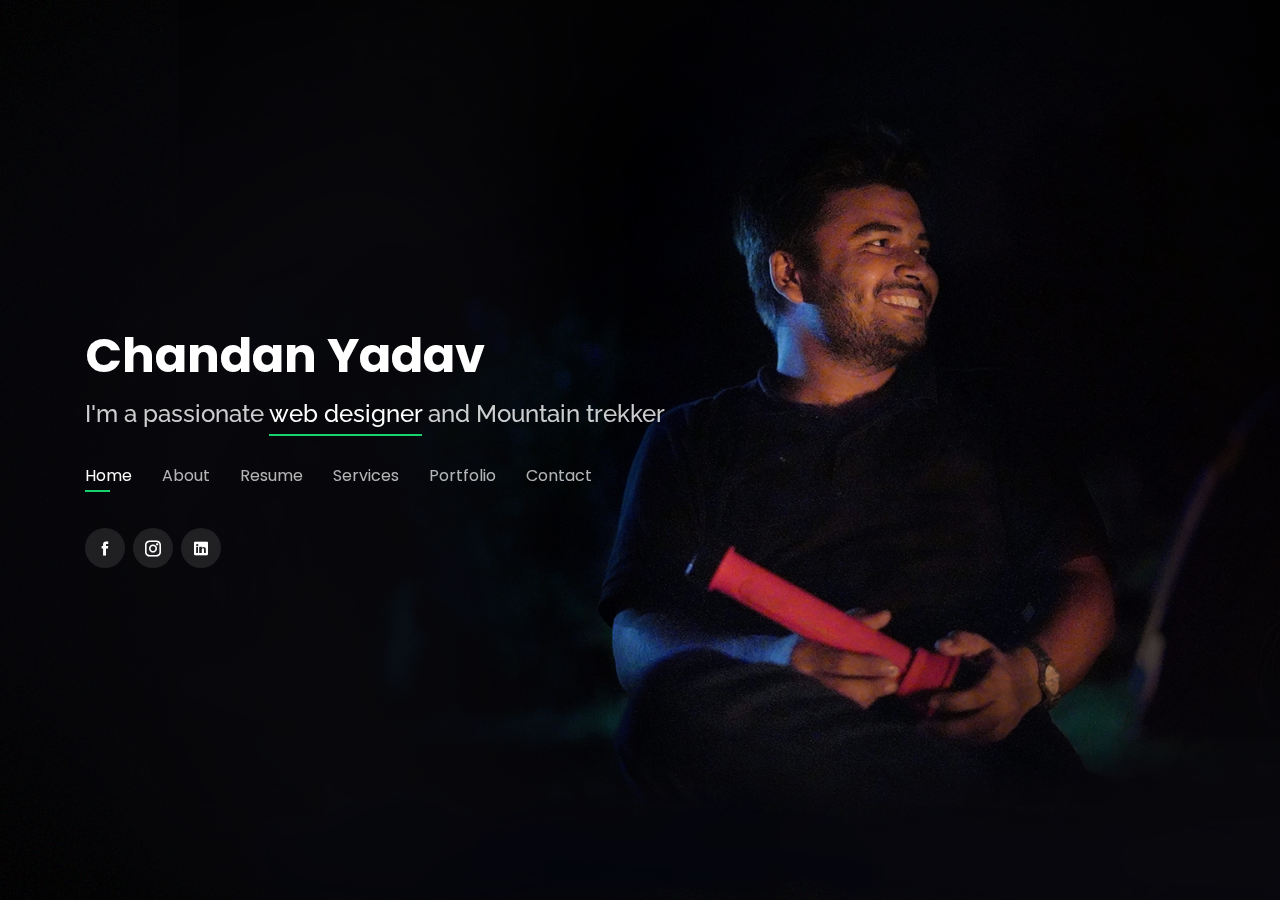
<file: index.html>
<!DOCTYPE html>
<html lang="en">

<head>
  <meta charset="utf-8">
  <meta content="width=device-width, initial-scale=1.0" name="viewport">

  <title>My Website</title>
  <meta content="" name="description">
  <meta content="" name="keywords">

  <!-- Favicons -->
  <link href="assets/img/favicon.png" rel="icon">
  <link href="assets/img/apple-touch-icon.png" rel="apple-touch-icon">

  <!-- Google Fonts -->
  <link href="https://fonts.googleapis.com/css?family=Open+Sans:300,300i,400,400i,600,600i,700,700i|Raleway:300,300i,400,400i,500,500i,600,600i,700,700i|Poppins:300,300i,400,400i,500,500i,600,600i,700,700i" rel="stylesheet">

  <!-- Vendor CSS Files -->
  <link href="assets/vendor/bootstrap/css/bootstrap.min.css" rel="stylesheet">
  <link href="assets/vendor/icofont/icofont.min.css" rel="stylesheet">
  <link href="assets/vendor/remixicon/remixicon.css" rel="stylesheet">
  <link href="assets/vendor/owl.carousel/assets/owl.carousel.min.css" rel="stylesheet">
  <link href="assets/vendor/boxicons/css/boxicons.min.css" rel="stylesheet">
  <link href="assets/vendor/venobox/venobox.css" rel="stylesheet">

  <!-- Template Main CSS File -->
  <link href="assets/css/style.css" rel="stylesheet">
</head>

<body>

  <!-- ======= Header ======= -->
  <header id="header" class="header-tops">
    <div class="container">

      <h1><a href="index.html">Chandan Yadav</a></h1>
      <!-- <a href="index.html" class="mr-auto"><img src="assets/img/logo.png" alt="" class="img-fluid"></a> -->
      <h2>I'm a passionate <span>web designer</span> and Mountain trekker</h2>

      <nav class="nav-menu d-none d-lg-block">
        <ul>
          <li class="active"><a href="#header">Home</a></li>
          <li><a href="#about">About</a></li>
          <li><a href="#resume">Resume</a></li>
          <li><a href="#services">Services</a></li>
          <li><a href="#portfolio">Portfolio</a></li>
          <li><a href="#contact">Contact</a></li>
        </ul>
      </nav><!-- .nav-menu -->

      <div class="social-links">
        <!--<a href="#" class="twitter"><i class="icofont-twitter"></i></a> -->
        <a href="https://www.facebook.com/chandandv23/" target="_blank" class="facebook"><i class="icofont-facebook"></i></a>
        <a href="https://www.instagram.com/1man_adventure/" target="_blank" class="instagram"><i class="icofont-instagram"></i></a>
        <!-- <a href="#" class="google-plus"><i class="icofont-skype"></i></a> -->
        <a href="https://www.linkedin.com/in/chandandv23/" target="_blank" class="linkedin"><i class="icofont-linkedin"></i></a>
      </div>

    </div>
  </header><!-- End Header -->

  <!-- ======= About Section ======= -->
  <section id="about" class="about">

    <!-- ======= About Me ======= -->
    <div class="about-me container">

      <div class="section-title">
        <h2>About</h2>
        <p>Learn more about me</p>
      </div>

      <div class="row">
        <div class="col-lg-4" data-aos="fade-right">
          <img src="assets/img/me.png" class="img-fluid" alt="">
        </div>
        <div class="col-lg-8 pt-4 pt-lg-0 content" data-aos="fade-left">
          <h3>UI/UX, Graphic Designer &amp; Web developer</h3>
          <p class="font-italic">
            Lorem ipsum dolor sit amet, consectetur adipiscing elit, sed do eiusmod tempor incididunt ut labore et dolore
            magna aliqua.
          </p>
          <div class="row">
            <div class="col-lg-6">
              <ul>
                <li><i class="icofont-rounded-right"></i> <strong>Birthday:</strong> 15 January 1998</li>
                <li><i class="icofont-rounded-right"></i> <strong>Website:</strong> www.example.com</li>
                <li><i class="icofont-rounded-right"></i> <strong>Phone:</strong> +91-7756048754</li>
                <li><i class="icofont-rounded-right"></i> <strong>City:</strong> City : Mumbai, India</li>
              </ul>
            </div>
            <div class="col-lg-6">
              <ul>
                <li><i class="icofont-rounded-right"></i> <strong>Age:</strong> 22</li>
                <li><i class="icofont-rounded-right"></i> <strong>Degree:</strong> B.Tech</li>
                <li><i class="icofont-rounded-right"></i> <strong>Email:</strong> chandandv23@gmail.com</li>
                <li><i class="icofont-rounded-right"></i> <strong>Freelance:</strong> Available</li>
              </ul>
            </div>
          </div>
          <p>
            Officiis eligendi itaque labore et dolorum mollitia officiis optio vero. Quisquam sunt adipisci omnis et ut. Nulla accusantium dolor incidunt officia tempore. Et eius omnis.
            Cupiditate ut dicta maxime officiis quidem quia. Sed et consectetur qui quia repellendus itaque neque. Aliquid amet quidem ut quaerat cupiditate. Ab et eum qui repellendus omnis culpa magni laudantium dolores.
          </p>
        </div>
      </div>

    </div><!-- End About Me -->

    <!-- ======= Counts ======= -->
    <div class="counts container">

      <div class="row">

        <div class="col-lg-3 col-md-6">
          <div class="count-box">
            <i class="icofont-simple-smile"></i>
            <span data-toggle="counter-up">10</span>
            <p>Happy Clients</p>
          </div>
        </div>

        <div class="col-lg-3 col-md-6 mt-5 mt-md-0">
          <div class="count-box">
            <i class="icofont-document-folder"></i>
            <span data-toggle="counter-up">21</span>
            <p>Projects</p>
          </div>
        </div>

        <div class="col-lg-3 col-md-6 mt-5 mt-lg-0">
          <div class="count-box">
            <i class="icofont-live-support"></i>
            <span data-toggle="counter-up">200</span>
            <p>Hours Of Support</p>
          </div>
        </div>

        <div class="col-lg-3 col-md-6 mt-5 mt-lg-0">
          <div class="count-box">
            <i class="icofont-users-alt-5"></i>
            <span data-toggle="counter-up">1</span>
            <p>Man Army</p>
          </div>
        </div>

      </div>

    </div><!-- End Counts -->

    <!-- ======= Skills  ======= -->
    <div class="skills container">

      <div class="section-title">
        <h2>Skills</h2>
      </div>

      <div class="row skills-content">

        <div class="col-lg-6">

          <div class="progress">
            <span class="skill">HTML <i class="val">90%</i></span>
            <div class="progress-bar-wrap">
              <div class="progress-bar" role="progressbar" aria-valuenow="90" aria-valuemin="0" aria-valuemax="100"></div>
            </div>
          </div>

          <div class="progress">
            <span class="skill">CSS <i class="val">85%</i></span>
            <div class="progress-bar-wrap">
              <div class="progress-bar" role="progressbar" aria-valuenow="85" aria-valuemin="0" aria-valuemax="100"></div>
            </div>
          </div>

          <div class="progress">
            <span class="skill">JavaScript <i class="val">75%</i></span>
            <div class="progress-bar-wrap">
              <div class="progress-bar" role="progressbar" aria-valuenow="75" aria-valuemin="0" aria-valuemax="100"></div>
            </div>
          </div>

        </div>

        <div class="col-lg-6">

          <div class="progress">
            <span class="skill">PHP <i class="val">70%</i></span>
            <div class="progress-bar-wrap">
              <div class="progress-bar" role="progressbar" aria-valuenow="70" aria-valuemin="0" aria-valuemax="100"></div>
            </div>
          </div>

          <div class="progress">
            <span class="skill">WordPress/CMS <i class="val">80%</i></span>
            <div class="progress-bar-wrap">
              <div class="progress-bar" role="progressbar" aria-valuenow="80" aria-valuemin="0" aria-valuemax="100"></div>
            </div>
          </div>

          <div class="progress">
            <span class="skill">Photoshop <i class="val">95%</i></span>
            <div class="progress-bar-wrap">
              <div class="progress-bar" role="progressbar" aria-valuenow="95" aria-valuemin="0" aria-valuemax="100"></div>
            </div>
          </div>

        </div>

      </div>

    </div><!-- End Skills -->

    <!-- ======= Interests ======= -->
    <div class="interests container">

      <div class="section-title">
        <h2>Interests</h2>
      </div>

      <div class="row">
        <div class="col-lg-3 col-md-4">
          <div class="icon-box">
            <i class="ri-store-line" style="color: #ffbb2c;"></i>
            <h3>Lorem Ipsum</h3>
          </div>
        </div>
        <div class="col-lg-3 col-md-4 mt-4 mt-md-0">
          <div class="icon-box">
            <i class="ri-bar-chart-box-line" style="color: #5578ff;"></i>
            <h3>Dolor Sitema</h3>
          </div>
        </div>
        <div class="col-lg-3 col-md-4 mt-4 mt-md-0">
          <div class="icon-box">
            <i class="ri-calendar-todo-line" style="color: #e80368;"></i>
            <h3>Sed perspiciatis</h3>
          </div>
        </div>
        <div class="col-lg-3 col-md-4 mt-4 mt-lg-0">
          <div class="icon-box">
            <i class="ri-paint-brush-line" style="color: #e361ff;"></i>
            <h3>Magni Dolores</h3>
          </div>
        </div>
        <div class="col-lg-3 col-md-4 mt-4">
          <div class="icon-box">
            <i class="ri-database-2-line" style="color: #47aeff;"></i>
            <h3>Nemo Enim</h3>
          </div>
        </div>
        <div class="col-lg-3 col-md-4 mt-4">
          <div class="icon-box">
            <i class="ri-gradienter-line" style="color: #ffa76e;"></i>
            <h3>Eiusmod Tempor</h3>
          </div>
        </div>
        <div class="col-lg-3 col-md-4 mt-4">
          <div class="icon-box">
            <i class="ri-file-list-3-line" style="color: #11dbcf;"></i>
            <h3>Midela Teren</h3>
          </div>
        </div>
        <div class="col-lg-3 col-md-4 mt-4">
          <div class="icon-box">
            <i class="ri-price-tag-2-line" style="color: #4233ff;"></i>
            <h3>Pira Neve</h3>
          </div>
        </div>
        <div class="col-lg-3 col-md-4 mt-4">
          <div class="icon-box">
            <i class="ri-anchor-line" style="color: #b2904f;"></i>
            <h3>Dirada Pack</h3>
          </div>
        </div>
        <div class="col-lg-3 col-md-4 mt-4">
          <div class="icon-box">
            <i class="ri-disc-line" style="color: #b20969;"></i>
            <h3>Moton Ideal</h3>
          </div>
        </div>
        <div class="col-lg-3 col-md-4 mt-4">
          <div class="icon-box">
            <i class="ri-base-station-line" style="color: #ff5828;"></i>
            <h3>Verdo Park</h3>
          </div>
        </div>
        <div class="col-lg-3 col-md-4 mt-4">
          <div class="icon-box">
            <i class="ri-fingerprint-line" style="color: #29cc61;"></i>
            <h3>Flavor Nivelanda</h3>
          </div>
        </div>
      </div>

    </div><!-- End Interests -->

    <!-- ======= Testimonials ======= -->
    <div class="testimonials container">

      <div class="section-title">
        <h2>Testimonials</h2>
      </div>

      <div class="owl-carousel testimonials-carousel">

        <div class="testimonial-item">
          <p>
            <i class="bx bxs-quote-alt-left quote-icon-left"></i>
            Proin iaculis purus consequat sem cure digni ssim donec porttitora entum suscipit rhoncus. Accusantium quam, ultricies eget id, aliquam eget nibh et. Maecen aliquam, risus at semper.
            <i class="bx bxs-quote-alt-right quote-icon-right"></i>
          </p>
          <img src="assets/img/testimonials/testimonials-1.jpg" class="testimonial-img" alt="">
          <h3>Saul Goodman</h3>
          <h4>Ceo &amp; Founder</h4>
        </div>

        <div class="testimonial-item">
          <p>
            <i class="bx bxs-quote-alt-left quote-icon-left"></i>
            Export tempor illum tamen malis malis eram quae irure esse labore quem cillum quid cillum eram malis quorum velit fore eram velit sunt aliqua noster fugiat irure amet legam anim culpa.
            <i class="bx bxs-quote-alt-right quote-icon-right"></i>
          </p>
          <img src="assets/img/testimonials/testimonials-2.jpg" class="testimonial-img" alt="">
          <h3>Sara Wilsson</h3>
          <h4>Designer</h4>
        </div>

        <div class="testimonial-item">
          <p>
            <i class="bx bxs-quote-alt-left quote-icon-left"></i>
            Enim nisi quem export duis labore cillum quae magna enim sint quorum nulla quem veniam duis minim tempor labore quem eram duis noster aute amet eram fore quis sint minim.
            <i class="bx bxs-quote-alt-right quote-icon-right"></i>
          </p>
          <img src="assets/img/testimonials/testimonials-3.jpg" class="testimonial-img" alt="">
          <h3>Jena Karlis</h3>
          <h4>Store Owner</h4>
        </div>

        <div class="testimonial-item">
          <p>
            <i class="bx bxs-quote-alt-left quote-icon-left"></i>
            Fugiat enim eram quae cillum dolore dolor amet nulla culpa multos export minim fugiat minim velit minim dolor enim duis veniam ipsum anim magna sunt elit fore quem dolore labore illum veniam.
            <i class="bx bxs-quote-alt-right quote-icon-right"></i>
          </p>
          <img src="assets/img/testimonials/testimonials-4.jpg" class="testimonial-img" alt="">
          <h3>Matt Brandon</h3>
          <h4>Freelancer</h4>
        </div>

        <div class="testimonial-item">
          <p>
            <i class="bx bxs-quote-alt-left quote-icon-left"></i>
            Quis quorum aliqua sint quem legam fore sunt eram irure aliqua veniam tempor noster veniam enim culpa labore duis sunt culpa nulla illum cillum fugiat legam esse veniam culpa fore nisi cillum quid.
            <i class="bx bxs-quote-alt-right quote-icon-right"></i>
          </p>
          <img src="assets/img/testimonials/testimonials-5.jpg" class="testimonial-img" alt="">
          <h3>John Larson</h3>
          <h4>Entrepreneur</h4>
        </div>

      </div>

    </div><!-- End Testimonials  -->

  </section><!-- End About Section -->

  <!-- ======= Resume Section ======= -->
  <section id="resume" class="resume">
    <div class="container">

      <div class="section-title">
        <h2>Resume</h2>
        <p>Check My Resume</p>
      </div>

      <div class="row">
        <div class="col-lg-6">
          <h3 class="resume-title">Sumary</h3>
          <div class="resume-item pb-0">
            <h4>Alice Barkley</h4>
            <p><em>Innovative and deadline-driven Graphic Designer with 3+ years of experience designing and developing user-centered digital/print marketing material from initial concept to final, polished deliverable.</em></p>
            <p>
            <ul>
              <li>Portland par 127,Orlando, FL</li>
              <li>(123) 456-7891</li>
              <li>alice.barkley@example.com</li>
            </ul>
            </p>
          </div>

          <h3 class="resume-title">Education</h3>
          <div class="resume-item">
            <h4>Master of Fine Arts &amp; Graphic Design</h4>
            <h5>2015 - 2016</h5>
            <p><em>Rochester Institute of Technology, Rochester, NY</em></p>
            <p>Qui deserunt veniam. Et sed aliquam labore tempore sed quisquam iusto autem sit. Ea vero voluptatum qui ut dignissimos deleniti nerada porti sand markend</p>
          </div>
          <div class="resume-item">
            <h4>Bachelor of Fine Arts &amp; Graphic Design</h4>
            <h5>2010 - 2014</h5>
            <p><em>Rochester Institute of Technology, Rochester, NY</em></p>
            <p>Quia nobis sequi est occaecati aut. Repudiandae et iusto quae reiciendis et quis Eius vel ratione eius unde vitae rerum voluptates asperiores voluptatem Earum molestiae consequatur neque etlon sader mart dila</p>
          </div>
        </div>
        <div class="col-lg-6">
          <h3 class="resume-title">Professional Experience</h3>
          <div class="resume-item">
            <h4>Senior graphic design specialist</h4>
            <h5>2019 - Present</h5>
            <p><em>Experion, New York, NY </em></p>
            <p>
            <ul>
              <li>Lead in the design, development, and implementation of the graphic, layout, and production communication materials</li>
              <li>Delegate tasks to the 7 members of the design team and provide counsel on all aspects of the project. </li>
              <li>Supervise the assessment of all graphic materials in order to ensure quality and accuracy of the design</li>
              <li>Oversee the efficient use of production project budgets ranging from $2,000 - $25,000</li>
            </ul>
            </p>
          </div>
          <div class="resume-item">
            <h4>Graphic design specialist</h4>
            <h5>2017 - 2018</h5>
            <p><em>Stepping Stone Advertising, New York, NY</em></p>
            <p>
            <ul>
              <li>Developed numerous marketing programs (logos, brochures,infographics, presentations, and advertisements).</li>
              <li>Managed up to 5 projects or tasks at a given time while under pressure</li>
              <li>Recommended and consulted with clients on the most appropriate graphic design</li>
              <li>Created 4+ design presentations and proposals a month for clients and account managers</li>
            </ul>
            </p>
          </div>
        </div>
      </div>

    </div>
  </section><!-- End Resume Section -->

  <!-- ======= Services Section ======= -->
  <section id="services" class="services">
    <div class="container">

      <div class="section-title">
        <h2>Services</h2>
        <p>My Services</p>
      </div>

      <div class="row">
        <div class="col-lg-4 col-md-6 d-flex align-items-stretch">
          <div class="icon-box">
            <div class="icon"><i class="bx bxl-dribbble"></i></div>
            <h4><a href="">Lorem Ipsum</a></h4>
            <p>Voluptatum deleniti atque corrupti quos dolores et quas molestias excepturi</p>
          </div>
        </div>

        <div class="col-lg-4 col-md-6 d-flex align-items-stretch mt-4 mt-md-0">
          <div class="icon-box">
            <div class="icon"><i class="bx bx-file"></i></div>
            <h4><a href="">Sed ut perspiciatis</a></h4>
            <p>Duis aute irure dolor in reprehenderit in voluptate velit esse cillum dolore</p>
          </div>
        </div>

        <div class="col-lg-4 col-md-6 d-flex align-items-stretch mt-4 mt-lg-0">
          <div class="icon-box">
            <div class="icon"><i class="bx bx-tachometer"></i></div>
            <h4><a href="">Magni Dolores</a></h4>
            <p>Excepteur sint occaecat cupidatat non proident, sunt in culpa qui officia</p>
          </div>
        </div>

        <div class="col-lg-4 col-md-6 d-flex align-items-stretch mt-4">
          <div class="icon-box">
            <div class="icon"><i class="bx bx-world"></i></div>
            <h4><a href="">Nemo Enim</a></h4>
            <p>At vero eos et accusamus et iusto odio dignissimos ducimus qui blanditiis</p>
          </div>
        </div>

        <div class="col-lg-4 col-md-6 d-flex align-items-stretch mt-4">
          <div class="icon-box">
            <div class="icon"><i class="bx bx-slideshow"></i></div>
            <h4><a href="">Dele cardo</a></h4>
            <p>Quis consequatur saepe eligendi voluptatem consequatur dolor consequuntur</p>
          </div>
        </div>

        <div class="col-lg-4 col-md-6 d-flex align-items-stretch mt-4">
          <div class="icon-box">
            <div class="icon"><i class="bx bx-arch"></i></div>
            <h4><a href="">Divera don</a></h4>
            <p>Modi nostrum vel laborum. Porro fugit error sit minus sapiente sit aspernatur</p>
          </div>
        </div>

      </div>

    </div>
  </section><!-- End Services Section -->

  <!-- ======= Portfolio Section ======= -->
  <section id="portfolio" class="portfolio">
    <div class="container">

      <div class="section-title">
        <h2>Portfolio</h2>
        <p>My Works</p>
      </div>

      <div class="row">
        <div class="col-lg-12 d-flex justify-content-center">
          <ul id="portfolio-flters">
            <li data-filter="*" class="filter-active">All</li>
            <li data-filter=".filter-app">App</li>
            <li data-filter=".filter-card">Card</li>
            <li data-filter=".filter-web">Web</li>
          </ul>
        </div>
      </div>

      <div class="row portfolio-container">

        <div class="col-lg-4 col-md-6 portfolio-item filter-app">
          <div class="portfolio-wrap">
            <img src="assets/img/portfolio/portfolio-1.jpg" class="img-fluid" alt="">
            <div class="portfolio-info">
              <h4>App 1</h4>
              <p>App</p>
              <div class="portfolio-links">
                <a href="assets/img/portfolio/portfolio-1.jpg" data-gall="portfolioGallery" class="venobox" title="App 1"><i class="bx bx-plus"></i></a>
                <a href="portfolio-details.html" data-gall="portfolioDetailsGallery" data-vbtype="iframe" class="venobox" title="Portfolio Details"><i class="bx bx-link"></i></a>
              </div>
            </div>
          </div>
        </div>

        <div class="col-lg-4 col-md-6 portfolio-item filter-web">
          <div class="portfolio-wrap">
            <img src="assets/img/portfolio/portfolio-2.jpg" class="img-fluid" alt="">
            <div class="portfolio-info">
              <h4>Web 3</h4>
              <p>Web</p>
              <div class="portfolio-links">
                <a href="assets/img/portfolio/portfolio-2.jpg" data-gall="portfolioGallery" class="venobox" title="Web 3"><i class="bx bx-plus"></i></a>
                <a href="portfolio-details.html" data-gall="portfolioDetailsGallery" data-vbtype="iframe" class="venobox" title="Portfolio Details"><i class="bx bx-link"></i></a>
              </div>
            </div>
          </div>
        </div>

        <div class="col-lg-4 col-md-6 portfolio-item filter-app">
          <div class="portfolio-wrap">
            <img src="assets/img/portfolio/portfolio-3.jpg" class="img-fluid" alt="">
            <div class="portfolio-info">
              <h4>App 2</h4>
              <p>App</p>
              <div class="portfolio-links">
                <a href="assets/img/portfolio/portfolio-3.jpg" data-gall="portfolioGallery" class="venobox" title="App 2"><i class="bx bx-plus"></i></a>
                <a href="portfolio-details.html" data-gall="portfolioDetailsGallery" data-vbtype="iframe" class="venobox" title="Portfolio Details"><i class="bx bx-link"></i></a>
              </div>
            </div>
          </div>
        </div>

        <div class="col-lg-4 col-md-6 portfolio-item filter-card">
          <div class="portfolio-wrap">
            <img src="assets/img/portfolio/portfolio-4.jpg" class="img-fluid" alt="">
            <div class="portfolio-info">
              <h4>Card 2</h4>
              <p>Card</p>
              <div class="portfolio-links">
                <a href="assets/img/portfolio/portfolio-4.jpg" data-gall="portfolioGallery" class="venobox" title="Card 2"><i class="bx bx-plus"></i></a>
                <a href="portfolio-details.html" data-gall="portfolioDetailsGallery" data-vbtype="iframe" class="venobox" title="Portfolio Details"><i class="bx bx-link"></i></a>
              </div>
            </div>
          </div>
        </div>

        <div class="col-lg-4 col-md-6 portfolio-item filter-web">
          <div class="portfolio-wrap">
            <img src="assets/img/portfolio/portfolio-5.jpg" class="img-fluid" alt="">
            <div class="portfolio-info">
              <h4>Web 2</h4>
              <p>Web</p>
              <div class="portfolio-links">
                <a href="assets/img/portfolio/portfolio-5.jpg" data-gall="portfolioGallery" class="venobox" title="Web 2"><i class="bx bx-plus"></i></a>
                <a href="portfolio-details.html" data-gall="portfolioDetailsGallery" data-vbtype="iframe" class="venobox" title="Portfolio Details"><i class="bx bx-link"></i></a>
              </div>
            </div>
          </div>
        </div>

        <div class="col-lg-4 col-md-6 portfolio-item filter-app">
          <div class="portfolio-wrap">
            <img src="assets/img/portfolio/portfolio-6.jpg" class="img-fluid" alt="">
            <div class="portfolio-info">
              <h4>App 3</h4>
              <p>App</p>
              <div class="portfolio-links">
                <a href="assets/img/portfolio/portfolio-6.jpg" data-gall="portfolioGallery" class="venobox" title="App 3"><i class="bx bx-plus"></i></a>
                <a href="portfolio-details.html" data-gall="portfolioDetailsGallery" data-vbtype="iframe" class="venobox" title="Portfolio Details"><i class="bx bx-link"></i></a>
              </div>
            </div>
          </div>
        </div>

        <div class="col-lg-4 col-md-6 portfolio-item filter-card">
          <div class="portfolio-wrap">
            <img src="assets/img/portfolio/portfolio-7.jpg" class="img-fluid" alt="">
            <div class="portfolio-info">
              <h4>Card 1</h4>
              <p>Card</p>
              <div class="portfolio-links">
                <a href="assets/img/portfolio/portfolio-7.jpg" data-gall="portfolioGallery" class="venobox" title="Card 1"><i class="bx bx-plus"></i></a>
                <a href="portfolio-details.html" data-gall="portfolioDetailsGallery" data-vbtype="iframe" class="venobox" title="Portfolio Details"><i class="bx bx-link"></i></a>
              </div>
            </div>
          </div>
        </div>

        <div class="col-lg-4 col-md-6 portfolio-item filter-card">
          <div class="portfolio-wrap">
            <img src="assets/img/portfolio/portfolio-8.jpg" class="img-fluid" alt="">
            <div class="portfolio-info">
              <h4>Card 3</h4>
              <p>Card</p>
              <div class="portfolio-links">
                <a href="assets/img/portfolio/portfolio-8.jpg" data-gall="portfolioGallery" class="venobox" title="Card 3"><i class="bx bx-plus"></i></a>
                <a href="portfolio-details.html" data-gall="portfolioDetailsGallery" data-vbtype="iframe" class="venobox" title="Portfolio Details"><i class="bx bx-link"></i></a>
              </div>
            </div>
          </div>
        </div>

        <div class="col-lg-4 col-md-6 portfolio-item filter-web">
          <div class="portfolio-wrap">
            <img src="assets/img/portfolio/portfolio-9.jpg" class="img-fluid" alt="">
            <div class="portfolio-info">
              <h4>Web 3</h4>
              <p>Web</p>
              <div class="portfolio-links">
                <a href="assets/img/portfolio/portfolio-9.jpg" data-gall="portfolioGallery" class="venobox" title="Web 3"><i class="bx bx-plus"></i></a>
                <a href="portfolio-details.html" data-gall="portfolioDetailsGallery" data-vbtype="iframe" class="venobox" title="Portfolio Details"><i class="bx bx-link"></i></a>
              </div>
            </div>
          </div>
        </div>

      </div>

    </div>
  </section><!-- End Portfolio Section -->

  <!-- ======= Contact Section ======= -->
  <section id="contact" class="contact">
    <div class="container">

      <div class="section-title">
        <h2>Contact</h2>
        <p>Contact Me</p>
      </div>

      <div class="row mt-2">

        <div class="col-md-6 d-flex align-items-stretch">
          <div class="info-box">
            <i class="bx bx-map"></i>
            <h3>My Address</h3>
            <p>A108 Adam Street, New York, NY 535022</p>
          </div>
        </div>

        <div class="col-md-6 mt-4 mt-md-0 d-flex align-items-stretch">
          <div class="info-box">
            <i class="bx bx-share-alt"></i>
            <h3>Social Profiles</h3>
            <div class="social-links">
              <a href="#" class="twitter"><i class="icofont-twitter"></i></a>
              <a href="#" class="facebook"><i class="icofont-facebook"></i></a>
              <a href="#" class="instagram"><i class="icofont-instagram"></i></a>
              <a href="#" class="google-plus"><i class="icofont-skype"></i></a>
              <a href="#" class="linkedin"><i class="icofont-linkedin"></i></a>
            </div>
          </div>
        </div>

        <div class="col-md-6 mt-4 d-flex align-items-stretch">
          <div class="info-box">
            <i class="bx bx-envelope"></i>
            <h3>Email Me</h3>
            <p>contact@example.com</p>
          </div>
        </div>
        <div class="col-md-6 mt-4 d-flex align-items-stretch">
          <div class="info-box">
            <i class="bx bx-phone-call"></i>
            <h3>Call Me</h3>
            <p>+1 5589 55488 55</p>
          </div>
        </div>
      </div>

      <form action="forms/contact.php" method="post" role="form" class="php-email-form mt-4">
        <div class="form-row">
          <div class="col-md-6 form-group">
            <input type="text" name="name" class="form-control" id="name" placeholder="Your Name" data-rule="minlen:4" data-msg="Please enter at least 4 chars" />
            <div class="validate"></div>
          </div>
          <div class="col-md-6 form-group">
            <input type="email" class="form-control" name="email" id="email" placeholder="Your Email" data-rule="email" data-msg="Please enter a valid email" />
            <div class="validate"></div>
          </div>
        </div>
        <div class="form-group">
          <input type="text" class="form-control" name="subject" id="subject" placeholder="Subject" data-rule="minlen:4" data-msg="Please enter at least 8 chars of subject" />
          <div class="validate"></div>
        </div>
        <div class="form-group">
          <textarea class="form-control" name="message" rows="5" data-rule="required" data-msg="Please write something for us" placeholder="Message"></textarea>
          <div class="validate"></div>
        </div>
        <div class="mb-3">
          <div class="loading">Loading</div>
          <div class="error-message"></div>
          <div class="sent-message">Your message has been sent. Thank you!</div>
        </div>
        <div class="text-center"><button type="submit">Send Message</button></div>
      </form>

    </div>
  </section><!-- End Contact Section -->

  <!-- Vendor JS Files -->
  <script src="assets/vendor/jquery/jquery.min.js"></script>
  <script src="assets/vendor/bootstrap/js/bootstrap.bundle.min.js"></script>
  <script src="assets/vendor/jquery.easing/jquery.easing.min.js"></script>
  <script src="assets/vendor/php-email-form/validate.js"></script>
  <script src="assets/vendor/waypoints/jquery.waypoints.min.js"></script>
  <script src="assets/vendor/counterup/counterup.min.js"></script>
  <script src="assets/vendor/owl.carousel/owl.carousel.min.js"></script>
  <script src="assets/vendor/isotope-layout/isotope.pkgd.min.js"></script>
  <script src="assets/vendor/venobox/venobox.min.js"></script>

  <!-- Template Main JS File -->
  <script src="assets/js/main.js"></script>

</body>

</html>
</file>
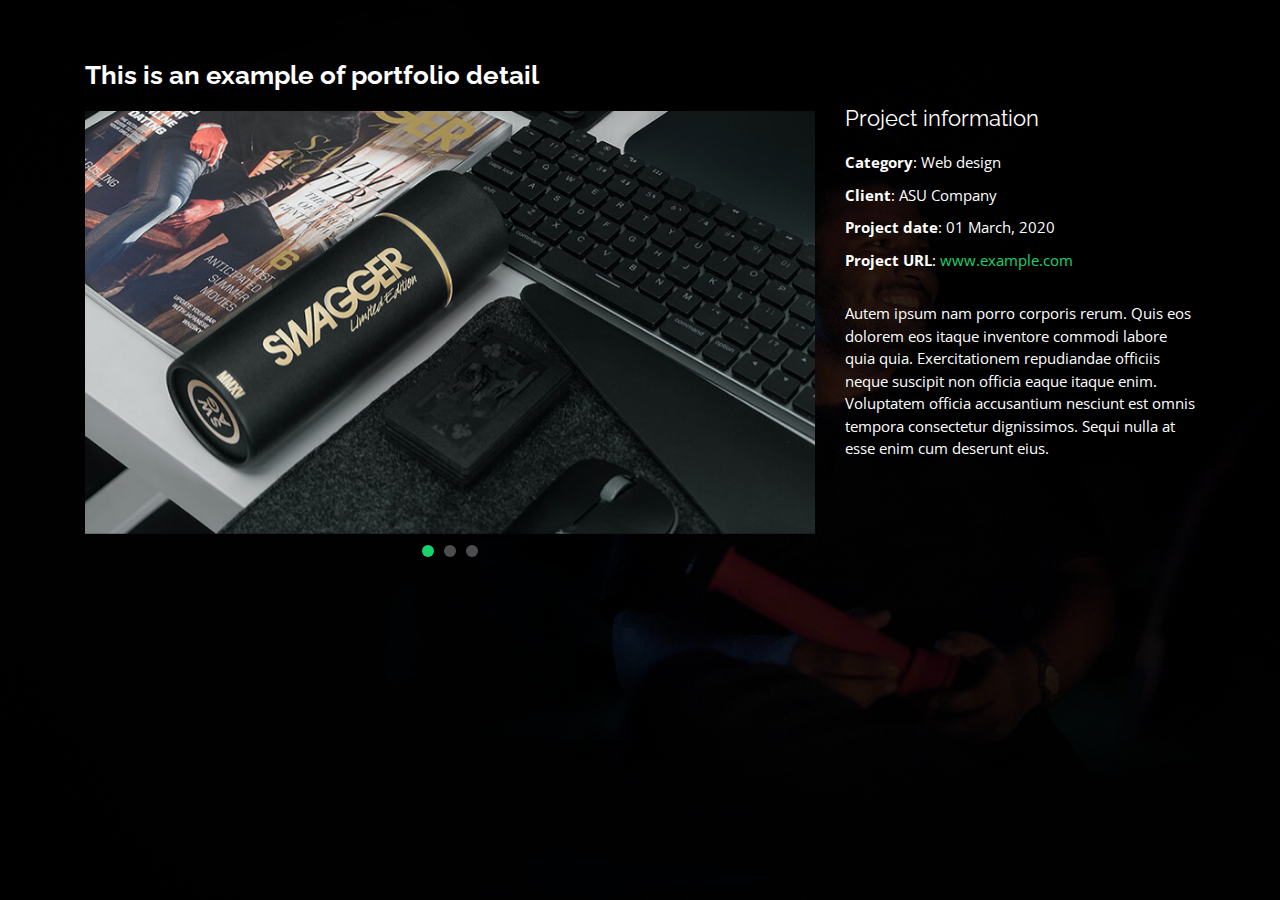
<file: portfolio-details.html>
<!DOCTYPE html>
<html lang="en">

<head>
  <meta charset="utf-8">
  <meta content="width=device-width, initial-scale=1.0" name="viewport">

  <title>Portfolio Details</title>
  <meta content="" name="description">
  <meta content="" name="keywords">

  <!-- Favicons -->
  <link href="assets/img/favicon.png" rel="icon">
  <link href="assets/img/apple-touch-icon.png" rel="apple-touch-icon">

  <!-- Google Fonts -->
  <link href="https://fonts.googleapis.com/css?family=Open+Sans:300,300i,400,400i,600,600i,700,700i|Raleway:300,300i,400,400i,500,500i,600,600i,700,700i|Poppins:300,300i,400,400i,500,500i,600,600i,700,700i" rel="stylesheet">

  <!-- Vendor CSS Files -->
  <link href="assets/vendor/bootstrap/css/bootstrap.min.css" rel="stylesheet">
  <link href="assets/vendor/icofont/icofont.min.css" rel="stylesheet">
  <link href="assets/vendor/remixicon/remixicon.css" rel="stylesheet">
  <link href="assets/vendor/owl.carousel/assets/owl.carousel.min.css" rel="stylesheet">
  <link href="assets/vendor/boxicons/css/boxicons.min.css" rel="stylesheet">
  <link href="assets/vendor/venobox/venobox.css" rel="stylesheet">

  <!-- Template Main CSS File -->
  <link href="assets/css/style.css" rel="stylesheet">
</head>

<body>

  <main id="main">

    <!-- ======= Portfolio Details ======= -->
    <div id="portfolio-details" class="portfolio-details">
      <div class="container">

        <div class="row">

          <div class="col-lg-8">
            <h2 class="portfolio-title">This is an example of portfolio detail</h2>
            <div class="owl-carousel portfolio-details-carousel">
              <img src="assets/img/portfolio/portfolio-details-1.jpg" class="img-fluid" alt="">
              <img src="assets/img/portfolio/portfolio-details-2.jpg" class="img-fluid" alt="">
              <img src="assets/img/portfolio/portfolio-details-3.jpg" class="img-fluid" alt="">
            </div>
          </div>

          <div class="col-lg-4 portfolio-info">
            <h3>Project information</h3>
            <ul>
              <li><strong>Category</strong>: Web design</li>
              <li><strong>Client</strong>: ASU Company</li>
              <li><strong>Project date</strong>: 01 March, 2020</li>
              <li><strong>Project URL</strong>: <a href="#">www.example.com</a></li>
            </ul>

            <p>
              Autem ipsum nam porro corporis rerum. Quis eos dolorem eos itaque inventore commodi labore quia quia. Exercitationem repudiandae officiis neque suscipit non officia eaque itaque enim. Voluptatem officia accusantium nesciunt est omnis tempora consectetur dignissimos. Sequi nulla at esse enim cum deserunt eius.
            </p>
          </div>

        </div>

      </div>
    </div><!-- End Portfolio Details -->

  </main><!-- End #main -->
  <!-- Vendor JS Files -->
  <script src="assets/vendor/jquery/jquery.min.js"></script>
  <script src="assets/vendor/bootstrap/js/bootstrap.bundle.min.js"></script>
  <script src="assets/vendor/jquery.easing/jquery.easing.min.js"></script>
  <script src="assets/vendor/php-email-form/validate.js"></script>
  <script src="assets/vendor/waypoints/jquery.waypoints.min.js"></script>
  <script src="assets/vendor/counterup/counterup.min.js"></script>
  <script src="assets/vendor/owl.carousel/owl.carousel.min.js"></script>
  <script src="assets/vendor/isotope-layout/isotope.pkgd.min.js"></script>
  <script src="assets/vendor/venobox/venobox.min.js"></script>

  <!-- Template Main JS File -->
  <script src="assets/js/main.js"></script>

</body>

</html>
</file>
<file: assets/vendor/venobox/venobox.css>
/* ------ venobox.css --------*/
.vbox-overlay *, .vbox-overlay *:before, .vbox-overlay *:after{
    -webkit-backface-visibility: hidden;
    -webkit-box-sizing:border-box;
    -moz-box-sizing:border-box;
    box-sizing:border-box;
}
.vbox-overlay * { 
    -webkit-backface-visibility: visible;
    backface-visibility: visible;
}
.vbox-overlay{
    display: -webkit-flex;
    display: flex;
    -webkit-flex-direction: column;
    flex-direction: column;
    -webkit-justify-content: center;
    justify-content: center;
    -webkit-align-items: center;
    align-items: center;
    position: fixed;
    left: 0;
    top: 0;
    bottom: 0;
    right: 0;
    z-index: 999999;
}

/* ----- navigation ----- */
.vbox-title{
    width: 100%;
    height: 40px;
    float: left;
    text-align: center;
    line-height: 28px;
    font-size: 12px;
    padding: 6px 50px;
    overflow: hidden;
    position: fixed;
    display: none;
    left: 0;
    z-index: 89;
}
.vbox-close{
    cursor: pointer;
    position: fixed;
    top: -1px;
    right: 0;
    width: 50px;
    height: 40px;
    padding: 6px;
    display: block;
    background-position:10px center;
    overflow: hidden;
    font-size: 24px;
    line-height: 1;
    text-align: center;
    z-index: 99;
}
.vbox-left{
    cursor: pointer;
    position: fixed;
    left: 0;
    height: 40px;
    overflow: hidden;
    line-height: 28px;
    font-size: 12px;
    z-index: 99;
    display: flex;
    align-items:center;
}
.vbox-num{
    display: inline-block;
    margin: 6px 0 6px 15px;
}
/* ----- Social share ----- */
.vbox-share{
    line-height: 28px;
    font-size: 12px;
    overflow: hidden;
    position: fixed;
    left: 0;
    z-index: 98;
    display: flex;
    align-items:center;
    justify-content: center;
    width: 100%;
    text-align: center;
}
.vbox-share svg{
    max-height: 28px;
    width: 28px;
    z-index: 10;
    margin-left: 12px;
    margin-top: 6px;
    margin-bottom: 6px;
    vertical-align: middle;
}


/* ----- navigation ARROWS ----- */
.vbox-next, .vbox-prev{
    position: fixed;
    top: 50%;
    margin-top: -15px;
    overflow: hidden;
    cursor: pointer;
    display: block;
    width: 45px;
    height: 45px;
    z-index: 99;
}
.vbox-next span, .vbox-prev span{
    position: relative;
    width: 20px;
    height: 20px;
    border: 2px solid transparent;
    border-top-color: #B6B6B6;
    border-right-color: #B6B6B6;
    text-indent: -100px;
    position: absolute;
    top: 8px;
    display: block;
}
.vbox-prev{
    left: 15px;
}
.vbox-next{
    right: 15px;
}
.vbox-prev span{
    left: 10px;
    -ms-transform: rotate(-135deg);
    -webkit-transform: rotate(-135deg);
    transform: rotate(-135deg);
}
.vbox-next span{
    -ms-transform: rotate(45deg);
    -webkit-transform: rotate(45deg);
    transform: rotate(45deg);
    right: 10px;
}
/* ------- inline window ------ */
.vbox-inline{
    width: 420px;
    height: 315px;
    height: 70vh;
    padding: 10px;
    background: #fff;
    margin: 0 auto;
    overflow: auto;
    text-align: left;
}
/* ------- Video & iFrames window ------ */
.venoframe{
    max-width: 100%;
    width: 100%;
    border: none;
    width: 100%;
    height: 260px;
    height: 70vh;
}
.venoframe.vbvid{
    height: 260px;
}
@media (min-width: 768px) {
    .venoframe, .vbox-inline{
        width: 90%;
        height: 360px;
        height: 70vh;
    }
    .venoframe.vbvid{
        width: 640px;
        height: 360px;
    }
}
@media (min-width: 992px) {
    .venoframe, .vbox-inline{
        max-width: 1200px;
        width: 80%;
        height: 540px;
        height: 70vh;
    }
    .venoframe.vbvid{
        width: 960px;
        height: 540px;
    }
}
/* 
Please do NOT edit this part! 
or at least read this note: http://i.imgur.com/7C0ws9e.gif
*/
.vbox-open{
    overflow: hidden;
}
.vbox-container{
    position: absolute;
    left: 0;
    right: 0;
    top: 0;
    bottom: 0;
    overflow-x: hidden;
    overflow-y: scroll;
    overflow-scrolling: touch;
    -webkit-overflow-scrolling: touch;
    z-index: 20;
    max-height: 100%;

}

.vbox-content{
    text-align: center;
    float: left;
    width: 100%;
    position: relative;
    overflow: hidden;
    padding: 20px 4%;
}
.vbox-container img{
    max-width: 100%;
    height: auto;
}
.vbox-figlio{
    box-shadow: 0 0 12px rgba(0,0,0,0.19), 0 6px 6px rgba(0,0,0,0.23);
    max-width: 100%;
    text-align: initial;
}
img.vbox-figlio{
    -webkit-user-select: none;
-khtml-user-select: none;
-moz-user-select: none;
-o-user-select: none;
user-select: none;
}
.vbox-content.swipe-left{
    margin-left: -200px !important;
}
.vbox-content.swipe-right{
    margin-left: 200px !important;
}
.vbox-animated{
    webkit-transition: margin 300ms ease-out;
    transition: margin 300ms ease-out;
}

/* ---------- preloader ----------
 * SPINKIT 
 * http://tobiasahlin.com/spinkit/
-------------------------------- */
.sk-double-bounce,.sk-rotating-plane{width:40px;height:40px;margin:40px auto}.sk-rotating-plane{background-color:#333;-webkit-animation:sk-rotatePlane 1.2s infinite ease-in-out;animation:sk-rotatePlane 1.2s infinite ease-in-out}@-webkit-keyframes sk-rotatePlane{0%{-webkit-transform:perspective(120px) rotateX(0) rotateY(0);transform:perspective(120px) rotateX(0) rotateY(0)}50%{-webkit-transform:perspective(120px) rotateX(-180.1deg) rotateY(0);transform:perspective(120px) rotateX(-180.1deg) rotateY(0)}100%{-webkit-transform:perspective(120px) rotateX(-180deg) rotateY(-179.9deg);transform:perspective(120px) rotateX(-180deg) rotateY(-179.9deg)}}@keyframes sk-rotatePlane{0%{-webkit-transform:perspective(120px) rotateX(0) rotateY(0);transform:perspective(120px) rotateX(0) rotateY(0)}50%{-webkit-transform:perspective(120px) rotateX(-180.1deg) rotateY(0);transform:perspective(120px) rotateX(-180.1deg) rotateY(0)}100%{-webkit-transform:perspective(120px) rotateX(-180deg) rotateY(-179.9deg);transform:perspective(120px) rotateX(-180deg) rotateY(-179.9deg)}}.sk-double-bounce{position:relative}.sk-double-bounce .sk-child{width:100%;height:100%;border-radius:50%;background-color:#333;opacity:.6;position:absolute;top:0;left:0;-webkit-animation:sk-doubleBounce 2s infinite ease-in-out;animation:sk-doubleBounce 2s infinite ease-in-out}.sk-chasing-dots .sk-child,.sk-spinner-pulse,.sk-three-bounce .sk-child{background-color:#333;border-radius:100%}.sk-double-bounce .sk-double-bounce2{-webkit-animation-delay:-1s;animation-delay:-1s}@-webkit-keyframes sk-doubleBounce{0%,100%{-webkit-transform:scale(0);transform:scale(0)}50%{-webkit-transform:scale(1);transform:scale(1)}}@keyframes sk-doubleBounce{0%,100%{-webkit-transform:scale(0);transform:scale(0)}50%{-webkit-transform:scale(1);transform:scale(1)}}.sk-wave{margin:40px auto;width:50px;height:40px;text-align:center;font-size:10px}.sk-wave .sk-rect{background-color:#333;height:100%;width:6px;display:inline-block;-webkit-animation:sk-waveStretchDelay 1.2s infinite ease-in-out;animation:sk-waveStretchDelay 1.2s infinite ease-in-out}.sk-wave .sk-rect1{-webkit-animation-delay:-1.2s;animation-delay:-1.2s}.sk-wave .sk-rect2{-webkit-animation-delay:-1.1s;animation-delay:-1.1s}.sk-wave .sk-rect3{-webkit-animation-delay:-1s;animation-delay:-1s}.sk-wave .sk-rect4{-webkit-animation-delay:-.9s;animation-delay:-.9s}.sk-wave .sk-rect5{-webkit-animation-delay:-.8s;animation-delay:-.8s}@-webkit-keyframes sk-waveStretchDelay{0%,100%,40%{-webkit-transform:scaleY(.4);transform:scaleY(.4)}20%{-webkit-transform:scaleY(1);transform:scaleY(1)}}@keyframes sk-waveStretchDelay{0%,100%,40%{-webkit-transform:scaleY(.4);transform:scaleY(.4)}20%{-webkit-transform:scaleY(1);transform:scaleY(1)}}.sk-wandering-cubes{margin:40px auto;width:40px;height:40px;position:relative}.sk-wandering-cubes .sk-cube{background-color:#333;width:10px;height:10px;position:absolute;top:0;left:0;-webkit-animation:sk-wanderingCube 1.8s ease-in-out -1.8s infinite both;animation:sk-wanderingCube 1.8s ease-in-out -1.8s infinite both}.sk-chasing-dots,.sk-spinner-pulse{width:40px;height:40px;margin:40px auto}.sk-wandering-cubes .sk-cube2{-webkit-animation-delay:-.9s;animation-delay:-.9s}@-webkit-keyframes sk-wanderingCube{0%{-webkit-transform:rotate(0);transform:rotate(0)}25%{-webkit-transform:translateX(30px) rotate(-90deg) scale(.5);transform:translateX(30px) rotate(-90deg) scale(.5)}50%{-webkit-transform:translateX(30px) translateY(30px) rotate(-179deg);transform:translateX(30px) translateY(30px) rotate(-179deg)}50.1%{-webkit-transform:translateX(30px) translateY(30px) rotate(-180deg);transform:translateX(30px) translateY(30px) rotate(-180deg)}75%{-webkit-transform:translateX(0) translateY(30px) rotate(-270deg) scale(.5);transform:translateX(0) translateY(30px) rotate(-270deg) scale(.5)}100%{-webkit-transform:rotate(-360deg);transform:rotate(-360deg)}}@keyframes sk-wanderingCube{0%{-webkit-transform:rotate(0);transform:rotate(0)}25%{-webkit-transform:translateX(30px) rotate(-90deg) scale(.5);transform:translateX(30px) rotate(-90deg) scale(.5)}50%{-webkit-transform:translateX(30px) translateY(30px) rotate(-179deg);transform:translateX(30px) translateY(30px) rotate(-179deg)}50.1%{-webkit-transform:translateX(30px) translateY(30px) rotate(-180deg);transform:translateX(30px) translateY(30px) rotate(-180deg)}75%{-webkit-transform:translateX(0) translateY(30px) rotate(-270deg) scale(.5);transform:translateX(0) translateY(30px) rotate(-270deg) scale(.5)}100%{-webkit-transform:rotate(-360deg);transform:rotate(-360deg)}}.sk-spinner-pulse{-webkit-animation:sk-pulseScaleOut 1s infinite ease-in-out;animation:sk-pulseScaleOut 1s infinite ease-in-out}@-webkit-keyframes sk-pulseScaleOut{0%{-webkit-transform:scale(0);transform:scale(0)}100%{-webkit-transform:scale(1);transform:scale(1);opacity:0}}@keyframes sk-pulseScaleOut{0%{-webkit-transform:scale(0);transform:scale(0)}100%{-webkit-transform:scale(1);transform:scale(1);opacity:0}}.sk-chasing-dots{position:relative;text-align:center;-webkit-animation:sk-chasingDotsRotate 2s infinite linear;animation:sk-chasingDotsRotate 2s infinite linear}.sk-chasing-dots .sk-child{width:60%;height:60%;display:inline-block;position:absolute;top:0;-webkit-animation:sk-chasingDotsBounce 2s infinite ease-in-out;animation:sk-chasingDotsBounce 2s infinite ease-in-out}.sk-chasing-dots .sk-dot2{top:auto;bottom:0;-webkit-animation-delay:-1s;animation-delay:-1s}@-webkit-keyframes sk-chasingDotsRotate{100%{-webkit-transform:rotate(360deg);transform:rotate(360deg)}}@keyframes sk-chasingDotsRotate{100%{-webkit-transform:rotate(360deg);transform:rotate(360deg)}}@-webkit-keyframes sk-chasingDotsBounce{0%,100%{-webkit-transform:scale(0);transform:scale(0)}50%{-webkit-transform:scale(1);transform:scale(1)}}@keyframes sk-chasingDotsBounce{0%,100%{-webkit-transform:scale(0);transform:scale(0)}50%{-webkit-transform:scale(1);transform:scale(1)}}.sk-three-bounce{margin:40px auto;width:80px;text-align:center}.sk-three-bounce .sk-child{width:20px;height:20px;display:inline-block;-webkit-animation:sk-three-bounce 1.4s ease-in-out 0s infinite both;animation:sk-three-bounce 1.4s ease-in-out 0s infinite both}.sk-circle .sk-child:before,.sk-fading-circle .sk-circle:before{display:block;border-radius:100%;content:'';background-color:#333}.sk-three-bounce .sk-bounce1{-webkit-animation-delay:-.32s;animation-delay:-.32s}.sk-three-bounce .sk-bounce2{-webkit-animation-delay:-.16s;animation-delay:-.16s}@-webkit-keyframes sk-three-bounce{0%,100%,80%{-webkit-transform:scale(0);transform:scale(0)}40%{-webkit-transform:scale(1);transform:scale(1)}}@keyframes sk-three-bounce{0%,100%,80%{-webkit-transform:scale(0);transform:scale(0)}40%{-webkit-transform:scale(1);transform:scale(1)}}.sk-circle{margin:40px auto;width:40px;height:40px;position:relative}.sk-circle .sk-child{width:100%;height:100%;position:absolute;left:0;top:0}.sk-circle .sk-child:before{margin:0 auto;width:15%;height:15%;-webkit-animation:sk-circleBounceDelay 1.2s infinite ease-in-out both;animation:sk-circleBounceDelay 1.2s infinite ease-in-out both}.sk-circle .sk-circle2{-webkit-transform:rotate(30deg);-ms-transform:rotate(30deg);transform:rotate(30deg)}.sk-circle .sk-circle3{-webkit-transform:rotate(60deg);-ms-transform:rotate(60deg);transform:rotate(60deg)}.sk-circle .sk-circle4{-webkit-transform:rotate(90deg);-ms-transform:rotate(90deg);transform:rotate(90deg)}.sk-circle .sk-circle5{-webkit-transform:rotate(120deg);-ms-transform:rotate(120deg);transform:rotate(120deg)}.sk-circle .sk-circle6{-webkit-transform:rotate(150deg);-ms-transform:rotate(150deg);transform:rotate(150deg)}.sk-circle .sk-circle7{-webkit-transform:rotate(180deg);-ms-transform:rotate(180deg);transform:rotate(180deg)}.sk-circle .sk-circle8{-webkit-transform:rotate(210deg);-ms-transform:rotate(210deg);transform:rotate(210deg)}.sk-circle .sk-circle9{-webkit-transform:rotate(240deg);-ms-transform:rotate(240deg);transform:rotate(240deg)}.sk-circle .sk-circle10{-webkit-transform:rotate(270deg);-ms-transform:rotate(270deg);transform:rotate(270deg)}.sk-circle .sk-circle11{-webkit-transform:rotate(300deg);-ms-transform:rotate(300deg);transform:rotate(300deg)}.sk-circle .sk-circle12{-webkit-transform:rotate(330deg);-ms-transform:rotate(330deg);transform:rotate(330deg)}.sk-circle .sk-circle2:before{-webkit-animation-delay:-1.1s;animation-delay:-1.1s}.sk-circle .sk-circle3:before{-webkit-animation-delay:-1s;animation-delay:-1s}.sk-circle .sk-circle4:before{-webkit-animation-delay:-.9s;animation-delay:-.9s}.sk-circle .sk-circle5:before{-webkit-animation-delay:-.8s;animation-delay:-.8s}.sk-circle .sk-circle6:before{-webkit-animation-delay:-.7s;animation-delay:-.7s}.sk-circle .sk-circle7:before{-webkit-animation-delay:-.6s;animation-delay:-.6s}.sk-circle .sk-circle8:before{-webkit-animation-delay:-.5s;animation-delay:-.5s}.sk-circle .sk-circle9:before{-webkit-animation-delay:-.4s;animation-delay:-.4s}.sk-circle .sk-circle10:before{-webkit-animation-delay:-.3s;animation-delay:-.3s}.sk-circle .sk-circle11:before{-webkit-animation-delay:-.2s;animation-delay:-.2s}.sk-circle .sk-circle12:before{-webkit-animation-delay:-.1s;animation-delay:-.1s}@-webkit-keyframes sk-circleBounceDelay{0%,100%,80%{-webkit-transform:scale(0);transform:scale(0)}40%{-webkit-transform:scale(1);transform:scale(1)}}@keyframes sk-circleBounceDelay{0%,100%,80%{-webkit-transform:scale(0);transform:scale(0)}40%{-webkit-transform:scale(1);transform:scale(1)}}.sk-cube-grid{width:40px;height:40px;margin:40px auto}.sk-cube-grid .sk-cube{width:33.33%;height:33.33%;background-color:#333;float:left;-webkit-animation:sk-cubeGridScaleDelay 1.3s infinite ease-in-out;animation:sk-cubeGridScaleDelay 1.3s infinite ease-in-out}.sk-cube-grid .sk-cube1{-webkit-animation-delay:.2s;animation-delay:.2s}.sk-cube-grid .sk-cube2{-webkit-animation-delay:.3s;animation-delay:.3s}.sk-cube-grid .sk-cube3{-webkit-animation-delay:.4s;animation-delay:.4s}.sk-cube-grid .sk-cube4{-webkit-animation-delay:.1s;animation-delay:.1s}.sk-cube-grid .sk-cube5{-webkit-animation-delay:.2s;animation-delay:.2s}.sk-cube-grid .sk-cube6{-webkit-animation-delay:.3s;animation-delay:.3s}.sk-cube-grid .sk-cube7{-webkit-animation-delay:0ms;animation-delay:0ms}.sk-cube-grid .sk-cube8{-webkit-animation-delay:.1s;animation-delay:.1s}.sk-cube-grid .sk-cube9{-webkit-animation-delay:.2s;animation-delay:.2s}@-webkit-keyframes sk-cubeGridScaleDelay{0%,100%,70%{-webkit-transform:scale3D(1,1,1);transform:scale3D(1,1,1)}35%{-webkit-transform:scale3D(0,0,1);transform:scale3D(0,0,1)}}@keyframes sk-cubeGridScaleDelay{0%,100%,70%{-webkit-transform:scale3D(1,1,1);transform:scale3D(1,1,1)}35%{-webkit-transform:scale3D(0,0,1);transform:scale3D(0,0,1)}}.sk-fading-circle{margin:40px auto;width:40px;height:40px;position:relative}.sk-fading-circle .sk-circle{width:100%;height:100%;position:absolute;left:0;top:0}.sk-fading-circle .sk-circle:before{margin:0 auto;width:15%;height:15%;-webkit-animation:sk-circleFadeDelay 1.2s infinite ease-in-out both;animation:sk-circleFadeDelay 1.2s infinite ease-in-out both}.sk-fading-circle .sk-circle2{-webkit-transform:rotate(30deg);-ms-transform:rotate(30deg);transform:rotate(30deg)}.sk-fading-circle .sk-circle3{-webkit-transform:rotate(60deg);-ms-transform:rotate(60deg);transform:rotate(60deg)}.sk-fading-circle .sk-circle4{-webkit-transform:rotate(90deg);-ms-transform:rotate(90deg);transform:rotate(90deg)}.sk-fading-circle .sk-circle5{-webkit-transform:rotate(120deg);-ms-transform:rotate(120deg);transform:rotate(120deg)}.sk-fading-circle .sk-circle6{-webkit-transform:rotate(150deg);-ms-transform:rotate(150deg);transform:rotate(150deg)}.sk-fading-circle .sk-circle7{-webkit-transform:rotate(180deg);-ms-transform:rotate(180deg);transform:rotate(180deg)}.sk-fading-circle .sk-circle8{-webkit-transform:rotate(210deg);-ms-transform:rotate(210deg);transform:rotate(210deg)}.sk-fading-circle .sk-circle9{-webkit-transform:rotate(240deg);-ms-transform:rotate(240deg);transform:rotate(240deg)}.sk-fading-circle .sk-circle10{-webkit-transform:rotate(270deg);-ms-transform:rotate(270deg);transform:rotate(270deg)}.sk-fading-circle .sk-circle11{-webkit-transform:rotate(300deg);-ms-transform:rotate(300deg);transform:rotate(300deg)}.sk-fading-circle .sk-circle12{-webkit-transform:rotate(330deg);-ms-transform:rotate(330deg);transform:rotate(330deg)}.sk-fading-circle .sk-circle2:before{-webkit-animation-delay:-1.1s;animation-delay:-1.1s}.sk-fading-circle .sk-circle3:before{-webkit-animation-delay:-1s;animation-delay:-1s}.sk-fading-circle .sk-circle4:before{-webkit-animation-delay:-.9s;animation-delay:-.9s}.sk-fading-circle .sk-circle5:before{-webkit-animation-delay:-.8s;animation-delay:-.8s}.sk-fading-circle .sk-circle6:before{-webkit-animation-delay:-.7s;animation-delay:-.7s}.sk-fading-circle .sk-circle7:before{-webkit-animation-delay:-.6s;animation-delay:-.6s}.sk-fading-circle .sk-circle8:before{-webkit-animation-delay:-.5s;animation-delay:-.5s}.sk-fading-circle .sk-circle9:before{-webkit-animation-delay:-.4s;animation-delay:-.4s}.sk-fading-circle .sk-circle10:before{-webkit-animation-delay:-.3s;animation-delay:-.3s}.sk-fading-circle .sk-circle11:before{-webkit-animation-delay:-.2s;animation-delay:-.2s}.sk-fading-circle .sk-circle12:before{-webkit-animation-delay:-.1s;animation-delay:-.1s}@-webkit-keyframes sk-circleFadeDelay{0%,100%,39%{opacity:0}40%{opacity:1}}@keyframes sk-circleFadeDelay{0%,100%,39%{opacity:0}40%{opacity:1}}.sk-folding-cube{margin:40px auto;width:40px;height:40px;position:relative;-webkit-transform:rotateZ(45deg);transform:rotateZ(45deg)}.sk-folding-cube .sk-cube{float:left;width:50%;height:50%;position:relative;-webkit-transform:scale(1.1);-ms-transform:scale(1.1);transform:scale(1.1)}.sk-folding-cube .sk-cube:before{content:'';position:absolute;top:0;left:0;width:100%;height:100%;background-color:#333;-webkit-animation:sk-foldCubeAngle 2.4s infinite linear both;animation:sk-foldCubeAngle 2.4s infinite linear both;-webkit-transform-origin:100% 100%;-ms-transform-origin:100% 100%;transform-origin:100% 100%}.sk-folding-cube .sk-cube2{-webkit-transform:scale(1.1) rotateZ(90deg);transform:scale(1.1) rotateZ(90deg)}.sk-folding-cube .sk-cube3{-webkit-transform:scale(1.1) rotateZ(180deg);transform:scale(1.1) rotateZ(180deg)}.sk-folding-cube .sk-cube4{-webkit-transform:scale(1.1) rotateZ(270deg);transform:scale(1.1) rotateZ(270deg)}.sk-folding-cube .sk-cube2:before{-webkit-animation-delay:.3s;animation-delay:.3s}.sk-folding-cube .sk-cube3:before{-webkit-animation-delay:.6s;animation-delay:.6s}.sk-folding-cube .sk-cube4:before{-webkit-animation-delay:.9s;animation-delay:.9s}@-webkit-keyframes sk-foldCubeAngle{0%,10%{-webkit-transform:perspective(140px) rotateX(-180deg);transform:perspective(140px) rotateX(-180deg);opacity:0}25%,75%{-webkit-transform:perspective(140px) rotateX(0);transform:perspective(140px) rotateX(0);opacity:1}100%,90%{-webkit-transform:perspective(140px) rotateY(180deg);transform:perspective(140px) rotateY(180deg);opacity:0}}@keyframes sk-foldCubeAngle{0%,10%{-webkit-transform:perspective(140px) rotateX(-180deg);transform:perspective(140px) rotateX(-180deg);opacity:0}25%,75%{-webkit-transform:perspective(140px) rotateX(0);transform:perspective(140px) rotateX(0);opacity:1}100%,90%{-webkit-transform:perspective(140px) rotateY(180deg);transform:perspective(140px) rotateY(180deg);opacity:0}}
</file>
<file: assets/css/style.css>
body {
  font-family: "Open Sans", sans-serif;
  background-color: #040404;
  color: #fff;
  position: relative;
  background: transparent;
}

body::before {
  content: "";
  position: fixed;
  background: #040404 url("../img/bg.png") top right no-repeat;
  background-size: cover;
  left: 0;
  right: 0;
  top: 0;
  height: 100vh;
  z-index: -1;
}

@media (min-width: 1024px) {
  body::before {
    background-attachment: fixed;
  }
}

a {
  color: #18d26e;
}

a:hover {
  color: #35e888;
  text-decoration: none;
}

h1, h2, h3, h4, h5, h6 {
  font-family: "Raleway", sans-serif;
}

/*--------------------------------------------------------------
# Header
--------------------------------------------------------------*/
#header {
  transition: ease-in-out 0.3s;
  position: relative;
  height: 100vh;
  display: flex;
  align-items: center;
  z-index: 997;
  overflow-y: auto;
}

#header * {
  transition: ease-in-out 0.3s;
}

#header h1 {
  font-size: 48px;
  margin: 0;
  padding: 0;
  line-height: 1;
  font-weight: 700;
  font-family: "Poppins", sans-serif;
}

#header h1 a, #header h1 a:hover {
  color: #fff;
  line-height: 1;
  display: inline-block;
}

#header h2 {
  font-size: 24px;
  margin-top: 20px;
  color: rgba(255, 255, 255, 0.8);
}

#header h2 span {
  color: #fff;
  border-bottom: 2px solid #18d26e;
  padding-bottom: 6px;
}

#header img {
  padding: 0;
  margin: 0;
}

#header .social-links {
  margin-top: 40px;
  display: flex;
}

#header .social-links a {
  font-size: 16px;
  display: flex;
  justify-content: center;
  align-items: center;
  background: rgba(255, 255, 255, 0.1);
  color: #fff;
  line-height: 1;
  margin-right: 8px;
  border-radius: 50%;
  width: 40px;
  height: 40px;
}

#header .social-links a:hover {
  background: #18d26e;
}

@media (max-width: 992px) {
  #header h1 {
    font-size: 36px;
  }
  #header h2 {
    font-size: 20px;
    line-height: 30px;
  }
  #header .social-links {
    margin-top: 15px;
  }
  #header .container {
    display: flex;
    flex-direction: column;
    align-items: center;
  }
}

/*--------------------------------------------------------------
# Navigation Menu
--------------------------------------------------------------*/
/* Desktop Navigation */
.nav-menu {
  margin-top: 35px;
}

.nav-menu ul {
  display: flex;
  margin: 0;
  padding: 0;
  list-style: none;
}

.nav-menu li + li {
  margin-left: 30px;
}

.nav-menu a {
  display: block;
  position: relative;
  color: rgba(255, 255, 255, 0.7);
  font-size: 16px;
  font-family: "Poppins", sans-serif;
  font-weight: 400;
}

.nav-menu a:before {
  content: "";
  position: absolute;
  width: 0;
  height: 2px;
  bottom: -4px;
  left: 0;
  background-color: #18d26e;
  visibility: hidden;
  width: 0px;
  transition: all 0.3s ease-in-out 0s;
}

.nav-menu a:hover:before, .nav-menu li:hover > a:before, .nav-menu .active > a:before {
  visibility: visible;
  width: 25px;
}

.nav-menu a:hover, .nav-menu .active > a, .nav-menu li:hover > a {
  color: #fff;
  text-decoration: none;
}

/* Mobile Navigation */
.mobile-nav-toggle {
  position: fixed;
  right: 15px;
  top: 15px;
  z-index: 9998;
  border: 0;
  background: none;
  font-size: 24px;
  transition: all 0.4s;
  outline: none !important;
  line-height: 1;
  cursor: pointer;
  text-align: right;
}

.mobile-nav-toggle i {
  color: #fff;
}

.mobile-nav {
  position: fixed;
  top: 55px;
  right: 15px;
  bottom: 15px;
  left: 15px;
  z-index: 9999;
  overflow-y: auto;
  background: rgba(0, 0, 0, 0.7);
  transition: ease-in-out 0.2s;
  opacity: 0;
  visibility: hidden;
  border-radius: 10px;
  padding: 10px 0;
  border: 2px solid rgba(255, 255, 255, 0.12);
}

.mobile-nav * {
  margin: 0;
  padding: 0;
  list-style: none;
}

.mobile-nav a {
  display: block;
  position: relative;
  color: #fff;
  padding: 10px 20px;
  font-weight: 500;
  outline: none;
}

.mobile-nav a:hover, .mobile-nav .active > a, .mobile-nav li:hover > a {
  color: #18d26e;
  text-decoration: none;
}

.mobile-nav-overly {
  width: 100%;
  height: 100%;
  z-index: 9997;
  top: 0;
  left: 0;
  position: fixed;
  background: rgba(9, 9, 9, 0.6);
  overflow: hidden;
  display: none;
  transition: ease-in-out 0.2s;
}

.mobile-nav-active {
  overflow: hidden;
}

.mobile-nav-active .mobile-nav {
  opacity: 1;
  visibility: visible;
}

.mobile-nav-active .mobile-nav-toggle i {
  color: #fff;
}

/* Header Top */
#header.header-top {
  height: 80px;
  position: fixed;
  left: 0;
  top: 0;
  right: 0;
  background: rgba(0, 0, 0, 0.9);
}

#header.header-top .social-links, #header.header-top h2 {
  display: none;
}

#header.header-top h1 {
  margin-right: auto;
  font-size: 36px;
}

#header.header-top .container {
  display: flex;
  align-items: center;
}

#header.header-top .nav-menu {
  margin: 0;
}

@media (max-width: 768px) {
  #header.header-top {
    height: 60px;
  }
  #header.header-top h1 {
    font-size: 26px;
  }
}

/*--------------------------------------------------------------
# Sections General
--------------------------------------------------------------*/
section {
  overflow: hidden;
  position: absolute;
  width: 100%;
  top: 140px;
  bottom: 100%;
  opacity: 0;
  transition: ease-in-out 0.4s;
  z-index: 2;
}

section.section-show {
  top: 100px;
  bottom: auto;
  opacity: 1;
  padding-bottom: 45px;
}

section .container {
  background: rgba(0, 0, 0, 0.9);
  padding: 30px;
}

@media (max-width: 768px) {
  section {
    top: 120px;
  }
  section.section-show {
    top: 80px;
  }
}

.section-title h2 {
  font-size: 14px;
  font-weight: 500;
  padding: 0;
  line-height: 1px;
  margin: 0 0 20px 0;
  letter-spacing: 2px;
  text-transform: uppercase;
  color: #aaaaaa;
  font-family: "Poppins", sans-serif;
}

.section-title h2::after {
  content: "";
  width: 120px;
  height: 1px;
  display: inline-block;
  background: #4ceb95;
  margin: 4px 10px;
}

.section-title p {
  margin: 0;
  margin: -15px 0 15px 0;
  font-size: 36px;
  font-weight: 700;
  text-transform: uppercase;
  font-family: "Poppins", sans-serif;
  color: #fff;
}

/*--------------------------------------------------------------
# About
--------------------------------------------------------------*/
.about-me .content h3 {
  font-weight: 700;
  font-size: 26px;
  color: #18d26e;
}

.about-me .content ul {
  list-style: none;
  padding: 0;
}

.about-me .content ul li {
  padding-bottom: 10px;
}

.about-me .content ul i {
  font-size: 20px;
  padding-right: 2px;
  color: #18d26e;
}

.about-me .content p:last-child {
  margin-bottom: 0;
}

/*--------------------------------------------------------------
# Counts
--------------------------------------------------------------*/
.counts {
  padding: 70px 0 60px;
}

.counts .count-box {
  padding: 30px 30px 25px 30px;
  width: 100%;
  position: relative;
  text-align: center;
  background: rgba(255, 255, 255, 0.08);
}

.counts .count-box i {
  position: absolute;
  top: -25px;
  left: 50%;
  transform: translateX(-50%);
  font-size: 24px;
  background: rgba(255, 255, 255, 0.1);
  padding: 12px;
  color: #18d26e;
  border-radius: 50px;
}

.counts .count-box span {
  font-size: 36px;
  display: block;
  font-weight: 600;
  color: #fff;
}

.counts .count-box p {
  padding: 0;
  margin: 0;
  font-family: "Raleway", sans-serif;
  font-size: 14px;
}

/*--------------------------------------------------------------
# Skills
--------------------------------------------------------------*/
.skills .progress {
  height: 50px;
  display: block;
  background: none;
}

.skills .progress .skill {
  padding: 10px 0;
  margin: 0 0 6px 0;
  text-transform: uppercase;
  display: block;
  font-weight: 600;
  font-family: "Poppins", sans-serif;
  color: #fff;
}

.skills .progress .skill .val {
  float: right;
  font-style: normal;
}

.skills .progress-bar-wrap {
  background: rgba(255, 255, 255, 0.15);
}

.skills .progress-bar {
  width: 1px;
  height: 10px;
  transition: .9s;
  background-color: #18d26e;
}

/*--------------------------------------------------------------
# Interests
--------------------------------------------------------------*/
.interests .icon-box {
  display: flex;
  align-items: center;
  padding: 20px;
  background: rgba(255, 255, 255, 0.08);
  transition: ease-in-out 0.3s;
}

.interests .icon-box i {
  font-size: 32px;
  padding-right: 10px;
  line-height: 1;
}

.interests .icon-box h3 {
  font-weight: 700;
  margin: 0;
  padding: 0;
  line-height: 1;
  font-size: 16px;
  color: #fff;
}

.interests .icon-box:hover {
  background: rgba(255, 255, 255, 0.12);
}

/*--------------------------------------------------------------
# Testimonials
--------------------------------------------------------------*/
.testimonials .testimonial-item {
  box-sizing: content-box;
  min-height: 320px;
}

.testimonials .testimonial-item .testimonial-img {
  width: 90px;
  border-radius: 50%;
  margin: -40px 0 0 40px;
  position: relative;
  z-index: 2;
  border: 6px solid rgba(255, 255, 255, 0.12);
}

.testimonials .testimonial-item h3 {
  font-size: 18px;
  font-weight: bold;
  margin: 10px 0 5px 45px;
  color: #fff;
}

.testimonials .testimonial-item h4 {
  font-size: 14px;
  color: #999;
  margin: 0 0 0 45px;
}

.testimonials .testimonial-item .quote-icon-left, .testimonials .testimonial-item .quote-icon-right {
  color: rgba(255, 255, 255, 0.25);
  font-size: 26px;
}

.testimonials .testimonial-item .quote-icon-left {
  display: inline-block;
  left: -5px;
  position: relative;
}

.testimonials .testimonial-item .quote-icon-right {
  display: inline-block;
  right: -5px;
  position: relative;
  top: 10px;
}

.testimonials .testimonial-item p {
  font-style: italic;
  margin: 0 15px 0 15px;
  padding: 20px 20px 60px 20px;
  background: rgba(255, 255, 255, 0.1);
  position: relative;
  border-radius: 6px;
  position: relative;
  z-index: 1;
}

.testimonials .owl-nav, .testimonials .owl-dots {
  margin-top: 5px;
  text-align: center;
}

.testimonials .owl-dot {
  display: inline-block;
  margin: 0 5px;
  width: 12px;
  height: 12px;
  border-radius: 50%;
  background-color: rgba(255, 255, 255, 0.3) !important;
}

.testimonials .owl-dot.active {
  background-color: #18d26e !important;
}

@media (max-width: 767px) {
  .testimonials {
    margin: 30px 10px;
  }
}

/*--------------------------------------------------------------
# Resume
--------------------------------------------------------------*/
.resume .resume-title {
  font-size: 26px;
  font-weight: 700;
  margin-top: 20px;
  margin-bottom: 20px;
  color: #fff;
}

.resume .resume-item {
  padding: 0 0 20px 20px;
  margin-top: -2px;
  border-left: 2px solid rgba(255, 255, 255, 0.2);
  position: relative;
}

.resume .resume-item h4 {
  line-height: 18px;
  font-size: 18px;
  font-weight: 600;
  text-transform: uppercase;
  font-family: "Poppins", sans-serif;
  color: #18d26e;
  margin-bottom: 10px;
}

.resume .resume-item h5 {
  font-size: 16px;
  background: rgba(255, 255, 255, 0.15);
  padding: 5px 15px;
  display: inline-block;
  font-weight: 600;
  margin-bottom: 10px;
}

.resume .resume-item ul {
  padding-left: 20px;
}

.resume .resume-item ul li {
  padding-bottom: 10px;
}

.resume .resume-item:last-child {
  padding-bottom: 0;
}

.resume .resume-item::before {
  content: "";
  position: absolute;
  width: 16px;
  height: 16px;
  border-radius: 50px;
  left: -9px;
  top: 0;
  background: #18d26e;
  border: 2px solid #18d26e;
}

/*--------------------------------------------------------------
# Services
--------------------------------------------------------------*/
.services .icon-box {
  text-align: center;
  background: rgba(204, 204, 204, 0.1);
  padding: 80px 20px;
  transition: all ease-in-out 0.3s;
}

.services .icon-box .icon {
  margin: 0 auto;
  width: 64px;
  height: 64px;
  background: #18d26e;
  border-radius: 5px;
  transition: all .3s ease-out 0s;
  display: flex;
  align-items: center;
  justify-content: center;
  margin-bottom: 20px;
  transform-style: preserve-3d;
}

.services .icon-box .icon i {
  color: #fff;
  font-size: 28px;
}

.services .icon-box .icon::before {
  position: absolute;
  content: '';
  left: -8px;
  top: -8px;
  height: 100%;
  width: 100%;
  background: rgba(255, 255, 255, 0.15);
  border-radius: 5px;
  transition: all .3s ease-out 0s;
  transform: translateZ(-1px);
}

.services .icon-box h4 {
  font-weight: 700;
  margin-bottom: 15px;
  font-size: 24px;
}

.services .icon-box h4 a {
  color: #fff;
}

.services .icon-box p {
  line-height: 24px;
  font-size: 14px;
  margin-bottom: 0;
}

.services .icon-box:hover {
  background: #18d26e;
  border-color: #18d26e;
}

.services .icon-box:hover .icon {
  background: #fff;
}

.services .icon-box:hover .icon i {
  color: #18d26e;
}

.services .icon-box:hover .icon::before {
  background: #35e888;
}

.services .icon-box:hover h4 a, .services .icon-box:hover p {
  color: #fff;
}

/*--------------------------------------------------------------
# Portfolio
--------------------------------------------------------------*/
.portfolio .portfolio-item {
  margin-bottom: 30px;
}

.portfolio #portfolio-flters {
  padding: 0;
  margin: 0 auto 15px auto;
  list-style: none;
  text-align: center;
  border-radius: 50px;
  padding: 2px 15px;
}

.portfolio #portfolio-flters li {
  cursor: pointer;
  display: inline-block;
  padding: 8px 16px 10px 16px;
  font-size: 14px;
  font-weight: 600;
  line-height: 1;
  text-transform: uppercase;
  color: #fff;
  background: rgba(255, 255, 255, 0.1);
  margin: 0 3px 10px 3px;
  transition: all 0.3s ease-in-out;
  border-radius: 4px;
}

.portfolio #portfolio-flters li:hover, .portfolio #portfolio-flters li.filter-active {
  background: #18d26e;
}

.portfolio #portfolio-flters li:last-child {
  margin-right: 0;
}

.portfolio .portfolio-wrap {
  transition: 0.3s;
  position: relative;
  overflow: hidden;
  z-index: 1;
  background: rgba(0, 0, 0, 0.6);
}

.portfolio .portfolio-wrap::before {
  content: "";
  background: rgba(0, 0, 0, 0.6);
  position: absolute;
  left: 30px;
  right: 30px;
  top: 30px;
  bottom: 30px;
  transition: all ease-in-out 0.3s;
  z-index: 2;
  opacity: 0;
}

.portfolio .portfolio-wrap .portfolio-info {
  opacity: 0;
  position: absolute;
  top: 0;
  left: 0;
  right: 0;
  bottom: 0;
  text-align: center;
  z-index: 3;
  transition: all ease-in-out 0.3s;
  display: flex;
  flex-direction: column;
  justify-content: center;
  align-items: center;
}

.portfolio .portfolio-wrap .portfolio-info::before {
  display: block;
  content: "";
  width: 48px;
  height: 48px;
  position: absolute;
  top: 35px;
  left: 35px;
  border-top: 3px solid #fff;
  border-left: 3px solid #fff;
  transition: all 0.5s ease 0s;
  z-index: 9994;
}

.portfolio .portfolio-wrap .portfolio-info::after {
  display: block;
  content: "";
  width: 48px;
  height: 48px;
  position: absolute;
  bottom: 35px;
  right: 35px;
  border-bottom: 3px solid #fff;
  border-right: 3px solid #fff;
  transition: all 0.5s ease 0s;
  z-index: 9994;
}

.portfolio .portfolio-wrap .portfolio-info h4 {
  font-size: 20px;
  color: #fff;
  font-weight: 600;
}

.portfolio .portfolio-wrap .portfolio-info p {
  color: #ffffff;
  font-size: 14px;
  text-transform: uppercase;
  padding: 0;
  margin: 0;
}

.portfolio .portfolio-wrap .portfolio-links {
  text-align: center;
  z-index: 4;
}

.portfolio .portfolio-wrap .portfolio-links a {
  color: #fff;
  margin: 0 2px;
  font-size: 28px;
  display: inline-block;
  transition: 0.3s;
}

.portfolio .portfolio-wrap .portfolio-links a:hover {
  color: #63eda3;
}

.portfolio .portfolio-wrap:hover::before {
  top: 0;
  left: 0;
  right: 0;
  bottom: 0;
  opacity: 1;
}

.portfolio .portfolio-wrap:hover .portfolio-info {
  opacity: 1;
}

.portfolio .portfolio-wrap:hover .portfolio-info::before {
  top: 15px;
  left: 15px;
}

.portfolio .portfolio-wrap:hover .portfolio-info::after {
  bottom: 15px;
  right: 15px;
}

/*--------------------------------------------------------------
# Contact
--------------------------------------------------------------*/
.contact .info-box {
  color: #444444;
  padding: 20px;
  width: 100%;
  background: rgba(255, 255, 255, 0.08);
}

.contact .info-box i.bx {
  font-size: 24px;
  color: #18d26e;
  border-radius: 50%;
  padding: 14px;
  float: left;
  background: rgba(255, 255, 255, 0.1);
}

.contact .info-box h3 {
  font-size: 20px;
  color: rgba(255, 255, 255, 0.5);
  font-weight: 700;
  margin: 10px 0 8px 68px;
}

.contact .info-box p {
  padding: 0;
  color: #fff;
  line-height: 24px;
  font-size: 14px;
  margin: 0 0 0 68px;
}

.contact .info-box .social-links {
  margin: 5px 0 0 68px;
  display: flex;
}

.contact .info-box .social-links a {
  font-size: 18px;
  display: inline-block;
  color: #fff;
  line-height: 1;
  margin-right: 12px;
  transition: 0.3s;
}

.contact .info-box .social-links a:hover {
  color: #18d26e;
}

.contact .php-email-form {
  padding: 30px;
  background: rgba(255, 255, 255, 0.08);
}

.contact .php-email-form .validate {
  display: none;
  color: red;
  margin: 0 0 15px 0;
  font-weight: 400;
  font-size: 13px;
}

.contact .php-email-form .error-message {
  display: none;
  background: rgba(255, 255, 255, 0.08);
  background: #ed3c0d;
  text-align: left;
  padding: 15px;
  font-weight: 600;
}

.contact .php-email-form .error-message br + br {
  margin-top: 25px;
}

.contact .php-email-form .sent-message {
  display: none;
  background: rgba(255, 255, 255, 0.08);
  background: #18d26e;
  text-align: center;
  padding: 15px;
  font-weight: 600;
}

.contact .php-email-form .loading {
  display: none;
  background: rgba(255, 255, 255, 0.08);
  text-align: center;
  padding: 15px;
}

.contact .php-email-form .loading:before {
  content: "";
  display: inline-block;
  border-radius: 50%;
  width: 24px;
  height: 24px;
  margin: 0 10px -6px 0;
  border: 3px solid #18d26e;
  border-top-color: #eee;
  -webkit-animation: animate-loading 1s linear infinite;
  animation: animate-loading 1s linear infinite;
}

.contact .php-email-form input, .contact .php-email-form textarea {
  border-radius: 0;
  box-shadow: none;
  font-size: 14px;
  background: rgba(255, 255, 255, 0.08);
  border: 0;
  transition: 0.3s;
  color: #fff;
}

.contact .php-email-form input:focus, .contact .php-email-form textarea:focus {
  background-color: rgba(255, 255, 255, 0.11);
}

.contact .php-email-form input::-webkit-input-placeholder, .contact .php-email-form textarea::-webkit-input-placeholder {
  color: rgba(255, 255, 255, 0.3);
  opacity: 1;
}

.contact .php-email-form input::-moz-placeholder, .contact .php-email-form textarea::-moz-placeholder {
  color: rgba(255, 255, 255, 0.3);
  opacity: 1;
}

.contact .php-email-form input:-ms-input-placeholder, .contact .php-email-form textarea:-ms-input-placeholder {
  color: rgba(255, 255, 255, 0.3);
  opacity: 1;
}

.contact .php-email-form input::-ms-input-placeholder, .contact .php-email-form textarea::-ms-input-placeholder {
  color: rgba(255, 255, 255, 0.3);
  opacity: 1;
}

.contact .php-email-form input::placeholder, .contact .php-email-form textarea::placeholder {
  color: rgba(255, 255, 255, 0.3);
  opacity: 1;
}

.contact .php-email-form input {
  padding: 20px 15px;
}

.contact .php-email-form textarea {
  padding: 12px 15px;
}

.contact .php-email-form button[type="submit"] {
  background: #18d26e;
  border: 0;
  padding: 10px 30px;
  color: #fff;
  transition: 0.4s;
  border-radius: 4px;
}

.contact .php-email-form button[type="submit"]:hover {
  background: #15bb62;
}

@-webkit-keyframes animate-loading {
  0% {
    transform: rotate(0deg);
  }
  100% {
    transform: rotate(360deg);
  }
}

@keyframes animate-loading {
  0% {
    transform: rotate(0deg);
  }
  100% {
    transform: rotate(360deg);
  }
}

/*--------------------------------------------------------------
# Portfolio Details
--------------------------------------------------------------*/
.portfolio-details {
  padding-top: 40px;
  background: rgba(0, 0, 0, 0.8);
  position: fixed;
  left: 0;
  right: 0;
  top: 0;
  bottom: 0;
  overflow-y: auto;
}

.portfolio-details .container {
  padding-top: 20px;
  padding-bottom: 40px;
}

.portfolio-details .portfolio-title {
  font-size: 26px;
  font-weight: 700;
  margin-bottom: 20px;
}

.portfolio-details .portfolio-details-carousel .owl-nav, .portfolio-details .portfolio-details-carousel .owl-dots {
  margin-top: 5px;
  text-align: center;
}

.portfolio-details .portfolio-details-carousel .owl-dot {
  display: inline-block;
  margin: 0 5px;
  width: 12px;
  height: 12px;
  border-radius: 50%;
  background-color: rgba(255, 255, 255, 0.3) !important;
}

.portfolio-details .portfolio-details-carousel .owl-dot.active {
  background-color: #18d26e !important;
}

.portfolio-details .portfolio-info {
  padding-top: 45px;
}

.portfolio-details .portfolio-info h3 {
  font-size: 22px;
  font-weight: 400;
  margin-bottom: 20px;
}

.portfolio-details .portfolio-info ul {
  list-style: none;
  padding: 0;
  font-size: 15px;
}

.portfolio-details .portfolio-info ul li + li {
  margin-top: 10px;
}

.portfolio-details .portfolio-info p {
  font-size: 15px;
  padding: 15px 0 0 0;
}

@media (max-width: 992px) {
  .portfolio-details .portfolio-info {
    padding-top: 20px;
  }
}
</file>
